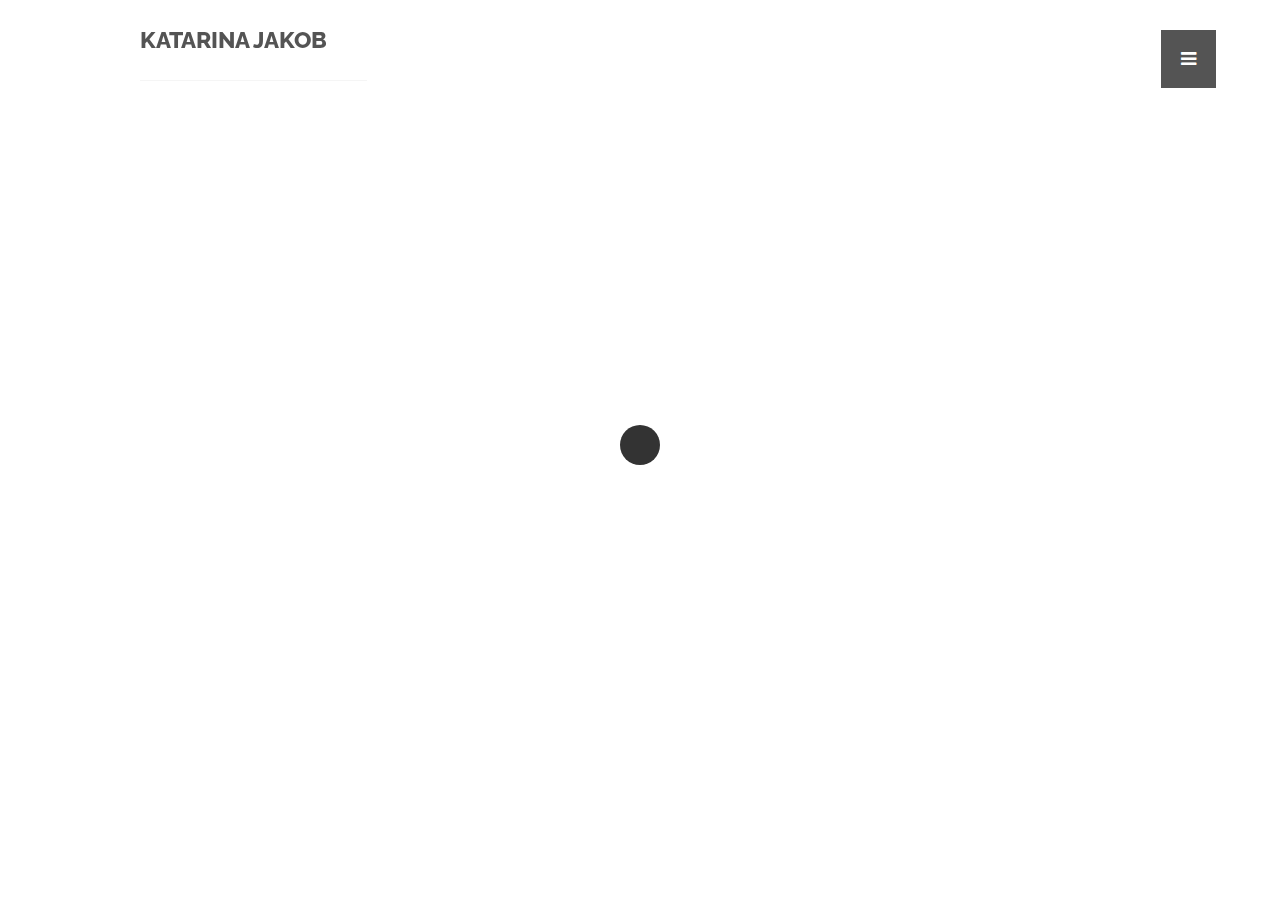
<file: about-us.html>
<!doctype html>

<html lang="en">
<head>

  <meta charset="utf-8">
  <title>About me</title>
  <meta name="description" content="Page about me">
  <meta name="viewport" content="width=device-width, initial-scale=1.0"/>
  <meta name="author" content="Katarin Jakob">
  <link rel="icon" type="image/png" href="img/icon.png" />

<!--Style-->

  <link rel="stylesheet" href="css/reset.css">
  <link rel="stylesheet" href="css/style.css">
  <link rel="stylesheet" href="css/style-responsive.css">  
  <link rel="stylesheet" href="http://maxcdn.bootstrapcdn.com/font-awesome/4.3.0/css/font-awesome.min.css">
  
  <!--[if lt IE 9]>
  <script src="http://html5shiv.googlecode.com/svn/trunk/html5.js"></script>
  <![endif]-->
  
</head>

<body>

<!--Preloader-->

<div class="preloader" id="preloader">
    <div class="item">
      <div class="spinner">
      </div>
    </div>
</div>

<div class="opacity-nav">

        <div class="menu-index" id="buttons" style="z-index:999999">
        <i class="fa  fa-close"></i>
        </div>

    <ul class="menu-fullscreen">
      <li><a class="ajax-link" href="index.html">Home</a></li>
      <li><a class="ajax-link" href="about-us.html">About me</a></li>
      <li><a class="ajax-link" href="contact.html">Contact</a></li>
    </ul>

</div>


  <!--Header-->
  <header id="fullscreen">
    
      <div class="logo" id="full"><a class="ajax-link" href="index.html">   KATARINA JAKOB</a></div>
      
        <div class="menu-index" id="button">
        <i class="fa fa-bars"></i>
        </div>

  </header>

  <div class="clear"></div>

  <!--Content-->

  <div class="content" id="ajax-content">


        <div class="text-intro">

          <h1>About me</h1>
                    
          <div class="one-column">
            <p>Junior front-end developer | Web Designer</p>
          </div>


          <div class="two-column">

            <p>Hello, my name is Katarina Jakob. I am a web designer and front end developer in progress seeking to find position in a company in which I could learn and practice by working on real projects in real situations.<br/><br/>
                        <br/><br/>

            
            </p>
          
          </div>          


        </div>
        
        <div class="clear"></div>

       

  <!--Home Sidebar-->

<div id="ajax-sidebar"></div>


  <!--Footer-->

  <footer id="ajax-footer">

    <div class="footer-margin">
      <div class="social-footer">
        <a href="https://www.facebook.com/thomsooncom"><i class="fa fa-facebook"></i></a>
      
      </div>     
      <div class="copyright">© Copyright 2015 Thomsoon.com. All Rights Reserved.</div>
    
    </div>


  </footer>
    </div>

<!--Scripts-->

  <script src="js/jquery.min.js"></script>
	<script src="js/jquery.easing.min.js"></script>
	<script src="js/modernizr.custom.42534.js" type="text/javascript"></script>
  <script src="js/jquery.waitforimages.js" type="text/javascript"></script>
  <script src="js/typed.js" type="text/javascript"></script>
  <script src="js/masonry.pkgd.min.js" type="text/javascript"></script>  
  <script src="js/imagesloaded.pkgd.min.js" type="text/javascript"></script>    
  <script src="js/jquery.jkit.1.2.16.min.js"></script>
 
  <script src="js/script.js" type="text/javascript"></script>
  
	<script>
    $('#button, #buttons').on('click', function() {
      $( ".opacity-nav" ).fadeToggle( "slow", "linear" );
    // Animation complete.
    });
  </script>

   
</body>
</html>
</file>
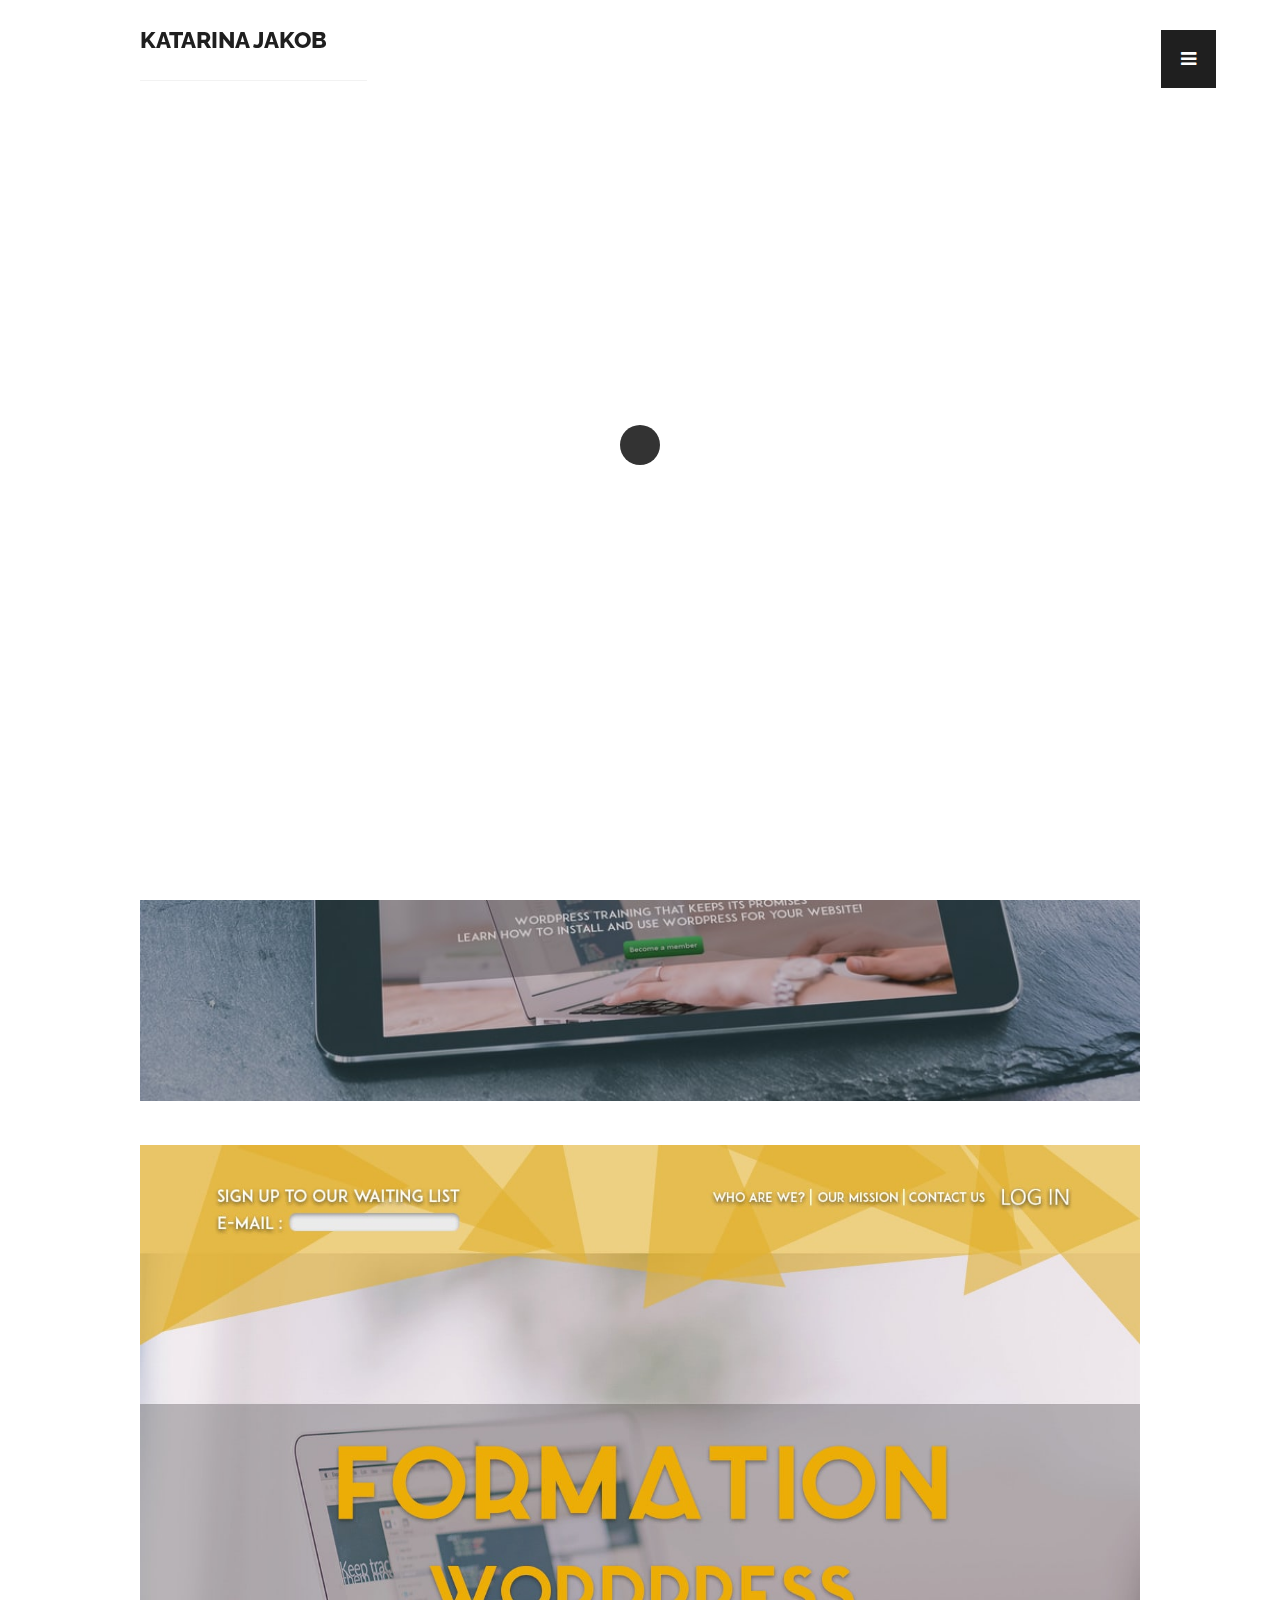
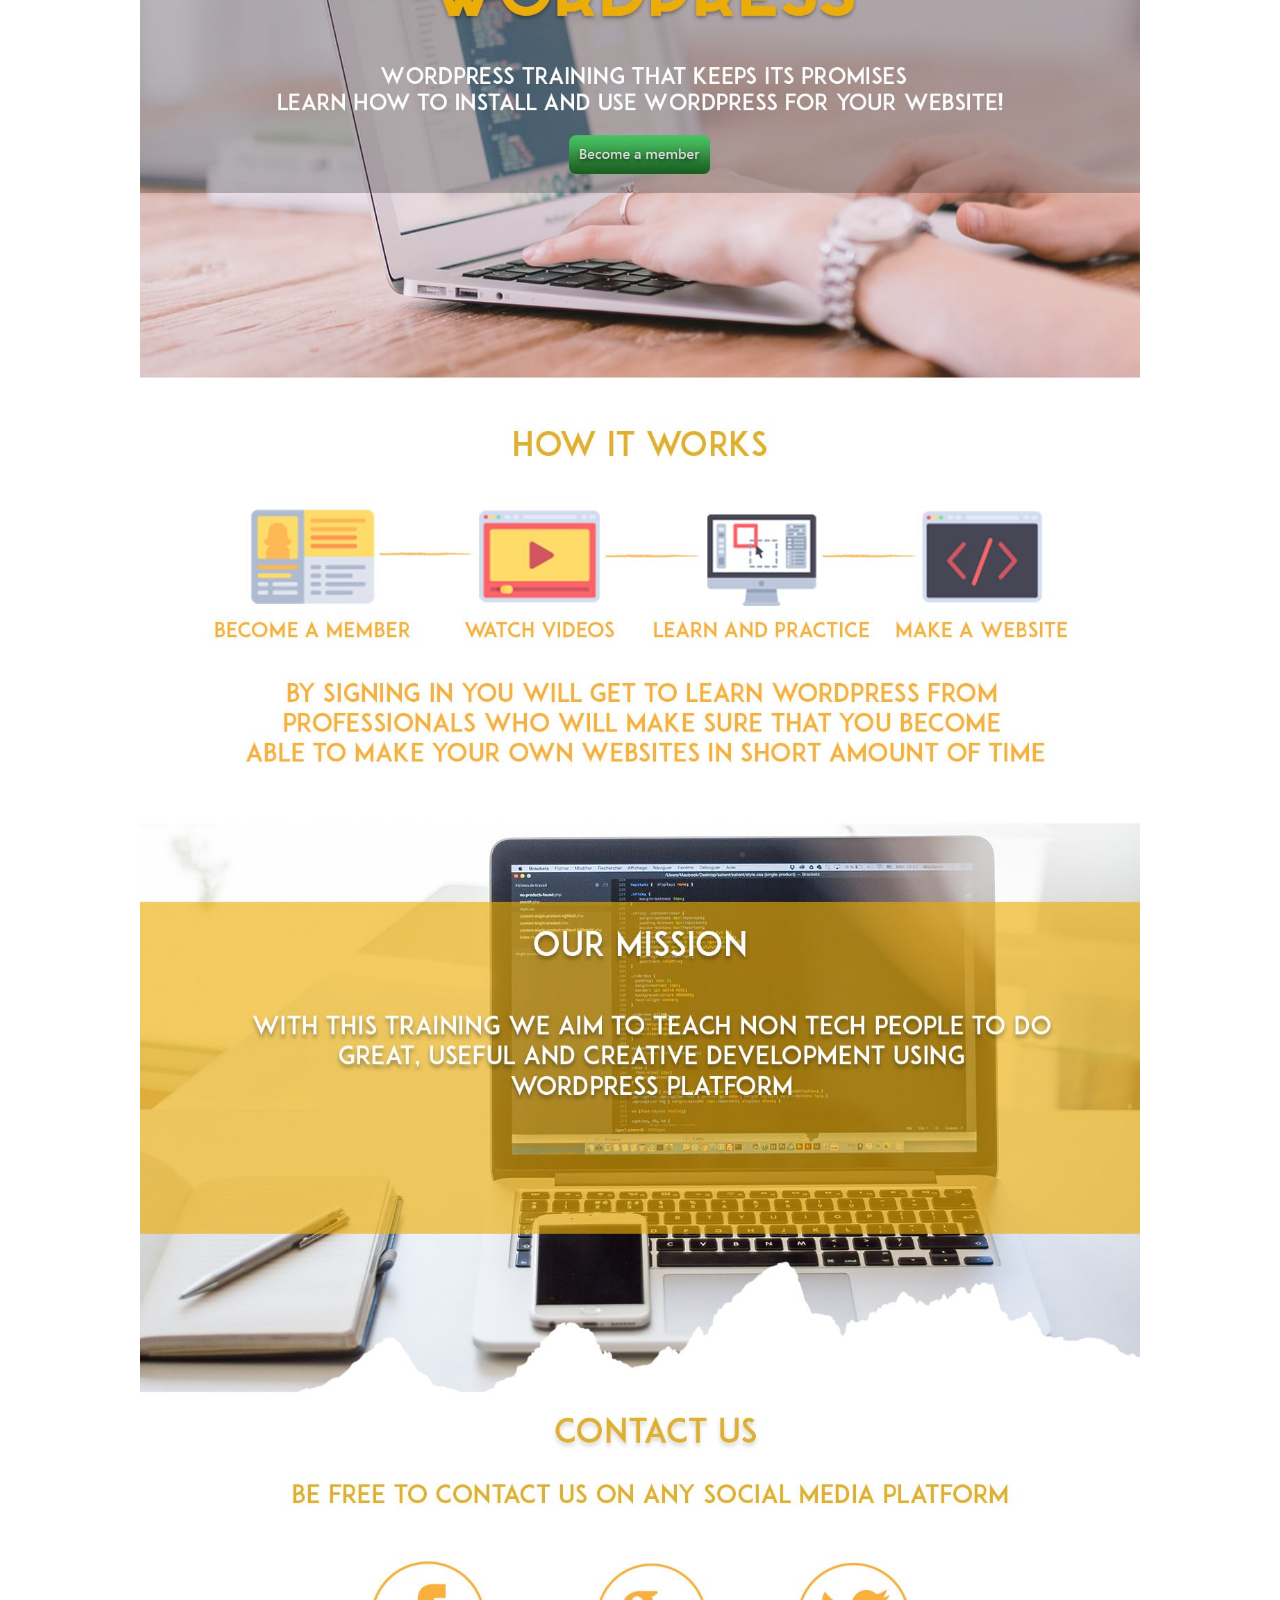
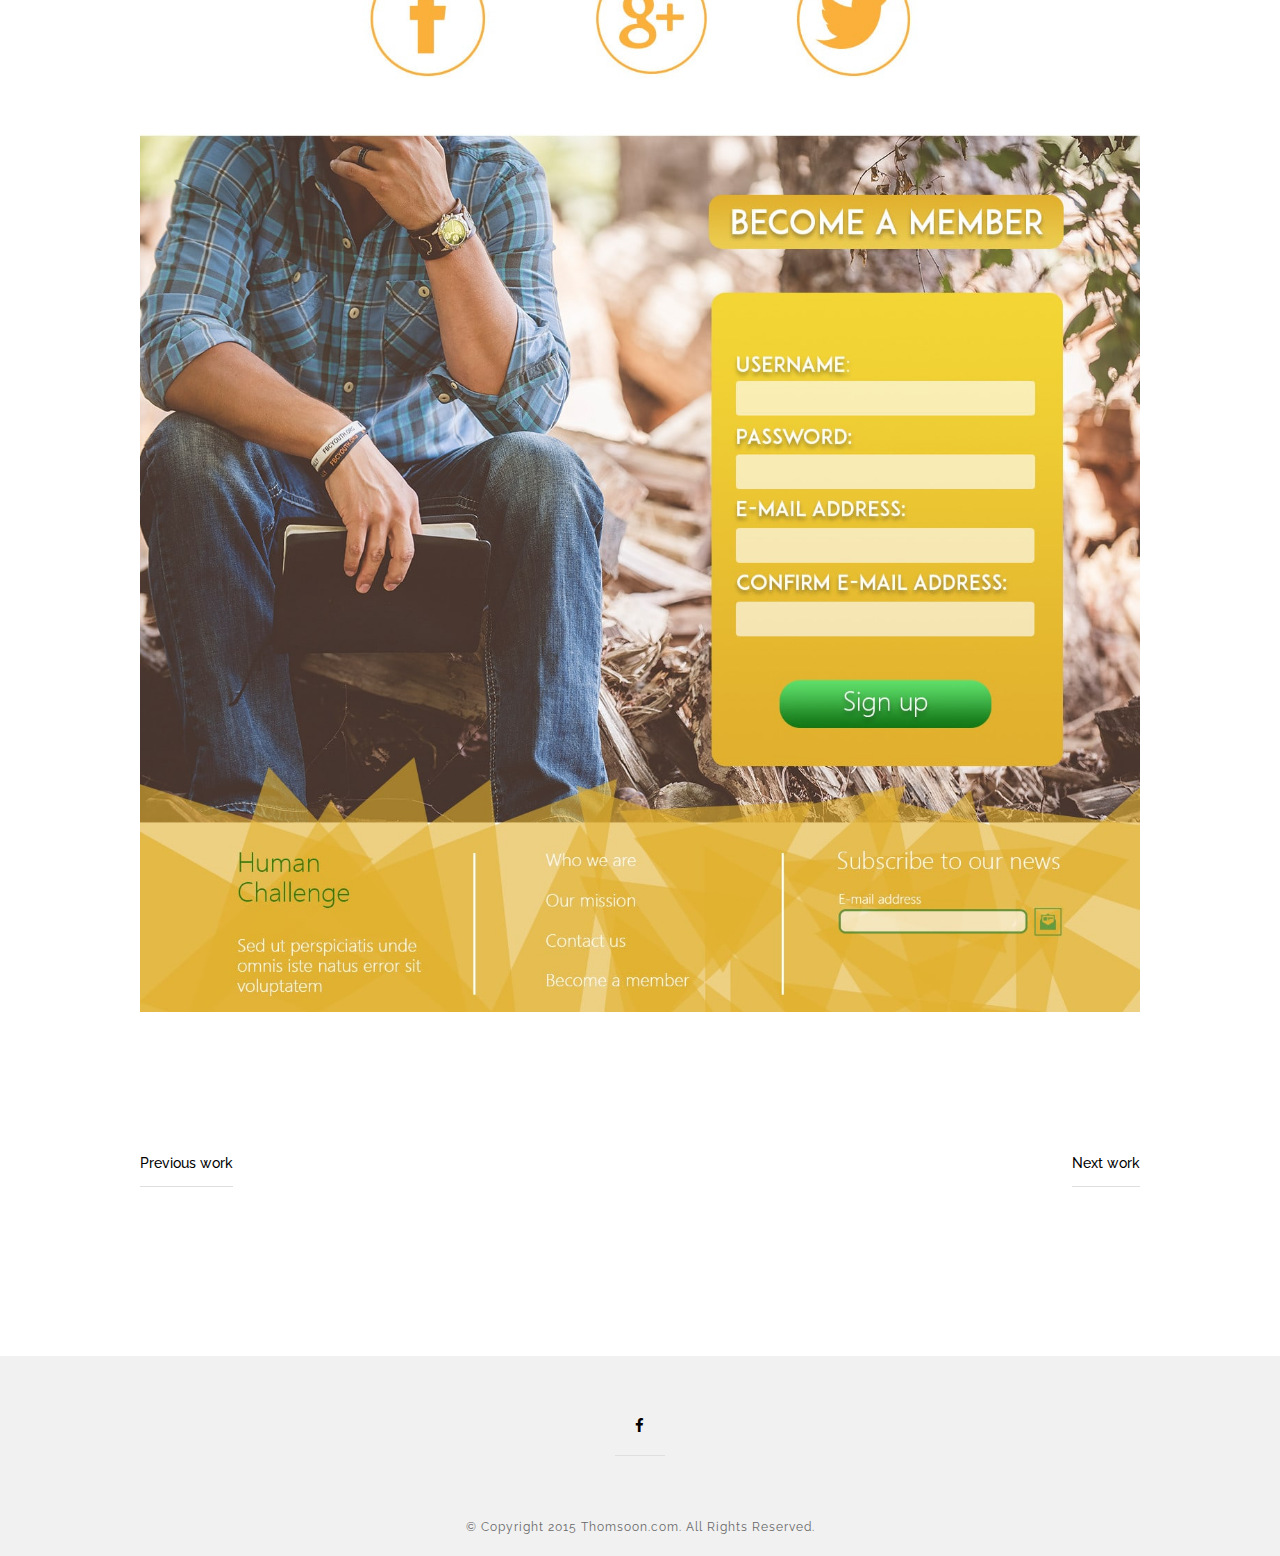
<file: formation.html>
<!doctype html>

<html lang="en">
<head>

  <meta charset="utf-8">
  <title>Formation wordpress</title>
  
  <meta name="viewport" content="width=device-width, initial-scale=1.0"/>

  <link rel="icon" type="image/png" href="img/icon.png" />

<!--Style-->

  <link rel="stylesheet" href="css/reset.css">
  <link rel="stylesheet" href="css/style.css">
  <link rel="stylesheet" href="css/style-responsive.css">
  <link rel="stylesheet" href="http://maxcdn.bootstrapcdn.com/font-awesome/4.3.0/css/font-awesome.min.css">
  
  
  <!--[if lt IE 9]>
  <script src="http://html5shiv.googlecode.com/svn/trunk/html5.js"></script>
  <![endif]-->
  
</head>

<body>

<!--Preloader-->

<div class="preloader" id="preloader">
    <div class="item">
      <div class="spinner">
      </div>
    </div>
</div>

<div class="opacity-nav">

        <div class="menu-index" id="buttons" style="z-index:999999">
        <i class="fa  fa-close"></i>
        </div>

    <ul class="menu-fullscreen">
      <li><a href="index.html">Home</a></li>
      <li><a class="ajax-link" href="about-us.html">About me</a></li>
      <li><a class="ajax-link" href="contact.html">Contact</a></li>
    </ul>

</div>


  <!--Header-->
  <header id="fullscreen">
    
      <div class="logo" id="full"><a class="ajax-link" href="index.html">KATARINA JAKOB </a></div>
      
        <div class="menu-index" id="button">
        <i class="fa fa-bars"></i>
        </div>
        
  </header>

  <div class="clear"></div>

  <!--Content-->

  <div class="content" id="ajax-content">


        <div class="text-intro">

          <h1>FORMATION WORDPRESS</h1>
          
                    
	          <div class="one-column">
	            <p>Web design</p>
	          </div>


		          <div class="two-column">
		            <p>Photoshop layout of one page web site for a company that makse wordpress sites and themes.</p>
		          </div>   
                 				  
                <div class="clear"></div>   				  
                 				        
				        <br/><br/><br/><br/><br/><br/><br/><br/><br/><br/>
				        
				        <img src="img/portfolio/mockup3.jpg" width="100%"><br/><br/><br/><br/>
				        <img src="img/portfolio/Formation%20Wordpress%20final.jpg" width="100%"><br/><br/><br/><br/>
				    
					   <div class="prev-next">
					        
					        <div class="prev-button"><a href="betta.html">Previous work</a></div>
					       <div class="next-button"><a  href="quebex.html">Next work</a></div>
					
					    </div>
            </div>
        
    </div>



  <!--Home Sidebar-->

<div id="ajax-sidebar"></div>


  <!--Footer-->

  <footer>

    <div class="footer-margin">
      <div class="social-footer">
        <a href="https://www.facebook.com/katarina.jakob.7"><i class="fa fa-facebook"></i></a>
      </div>     
      <div class="copyright">© Copyright 2015 Thomsoon.com. All Rights Reserved.</div>
      

    
    </div>


  </footer>



<!--Scripts-->

  <script src="js/jquery.min.js"></script>
	<script src="js/jquery.easing.min.js"></script>
	<script src="js/modernizr.custom.42534.js" type="text/javascript"></script>
  <script src="js/jquery.waitforimages.js" type="text/javascript"></script>
  <script src="js/typed.js" type="text/javascript"></script>
  <script src="js/masonry.pkgd.min.js" type="text/javascript"></script>  
  <script src="js/imagesloaded.pkgd.min.js" type="text/javascript"></script>    
  <script src="js/jquery.jkit.1.2.16.min.js"></script>
 
  <script src="js/script.js" type="text/javascript"></script>
  
	<script>
    $('#button, #buttons').on('click', function() {
      $( ".opacity-nav" ).fadeToggle( "slow", "linear" );
    // Animation complete.
    });
  </script>


</body>
</html>
</file>
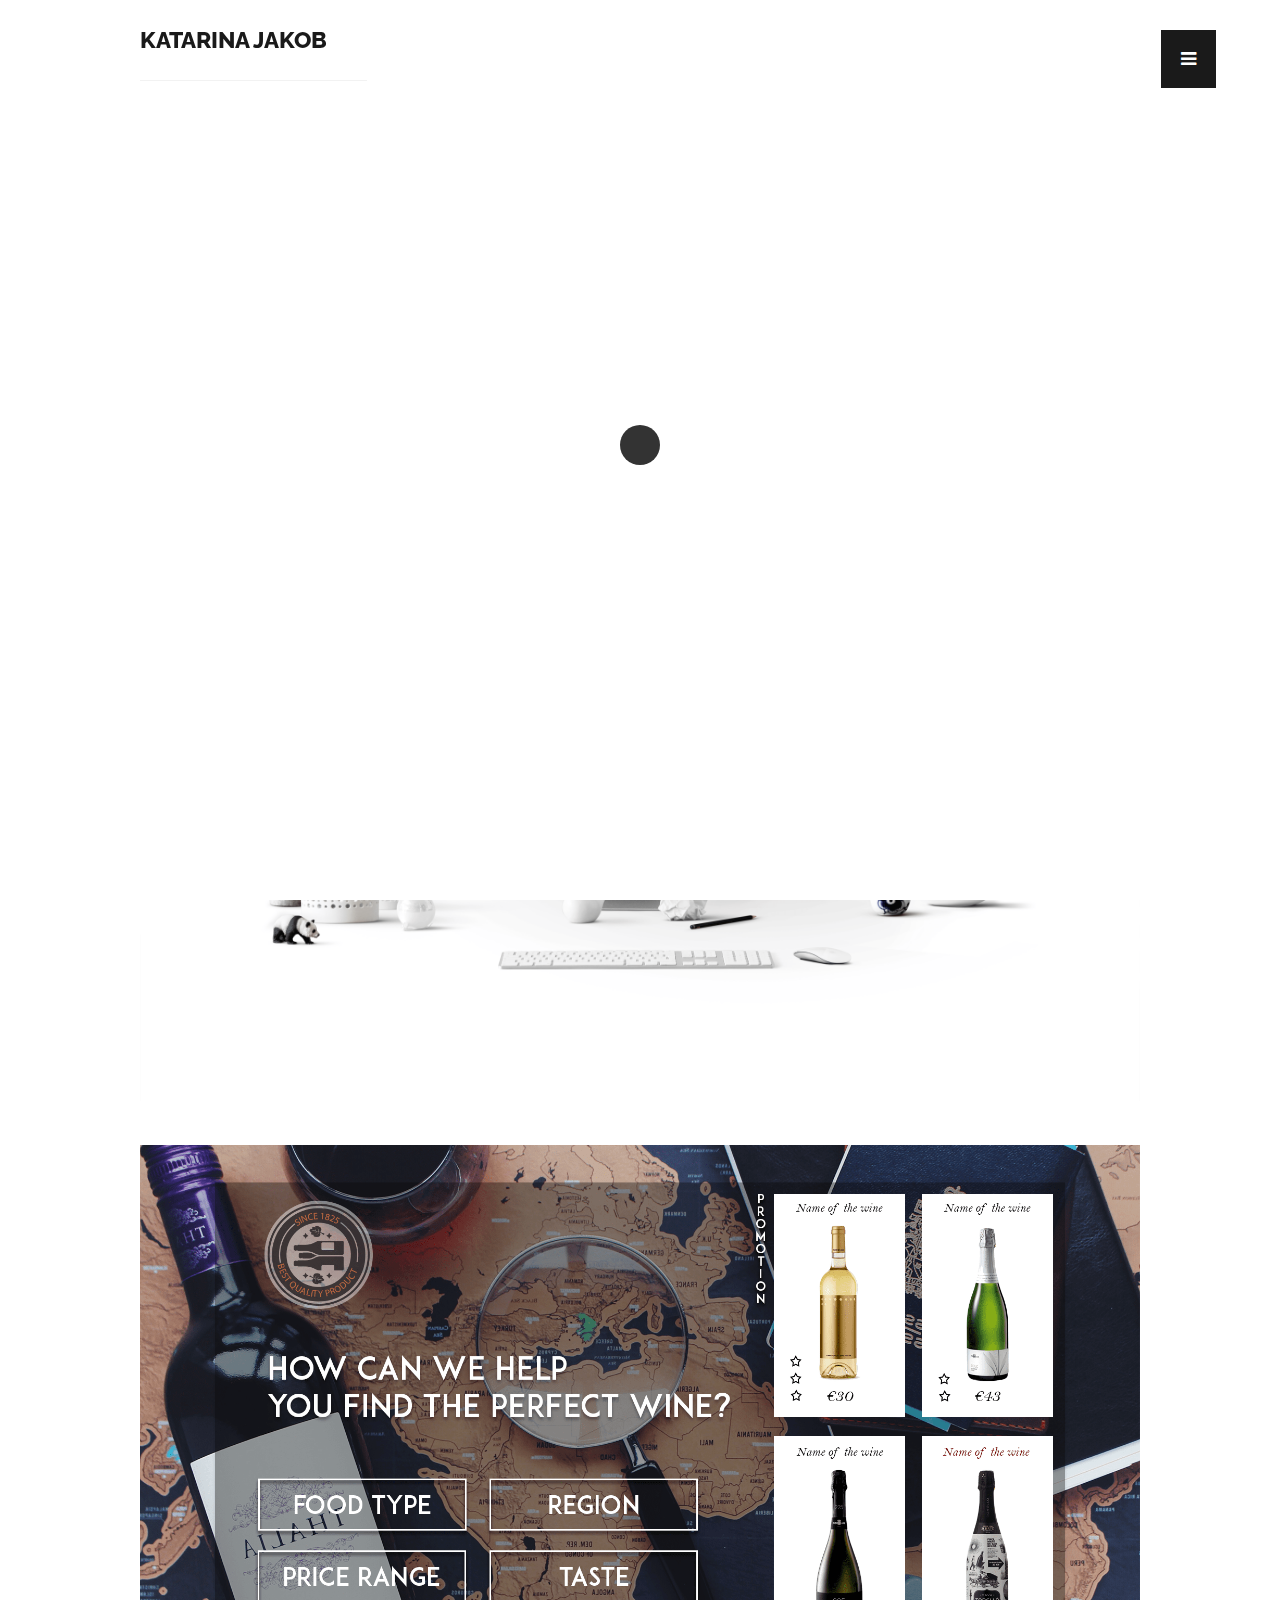
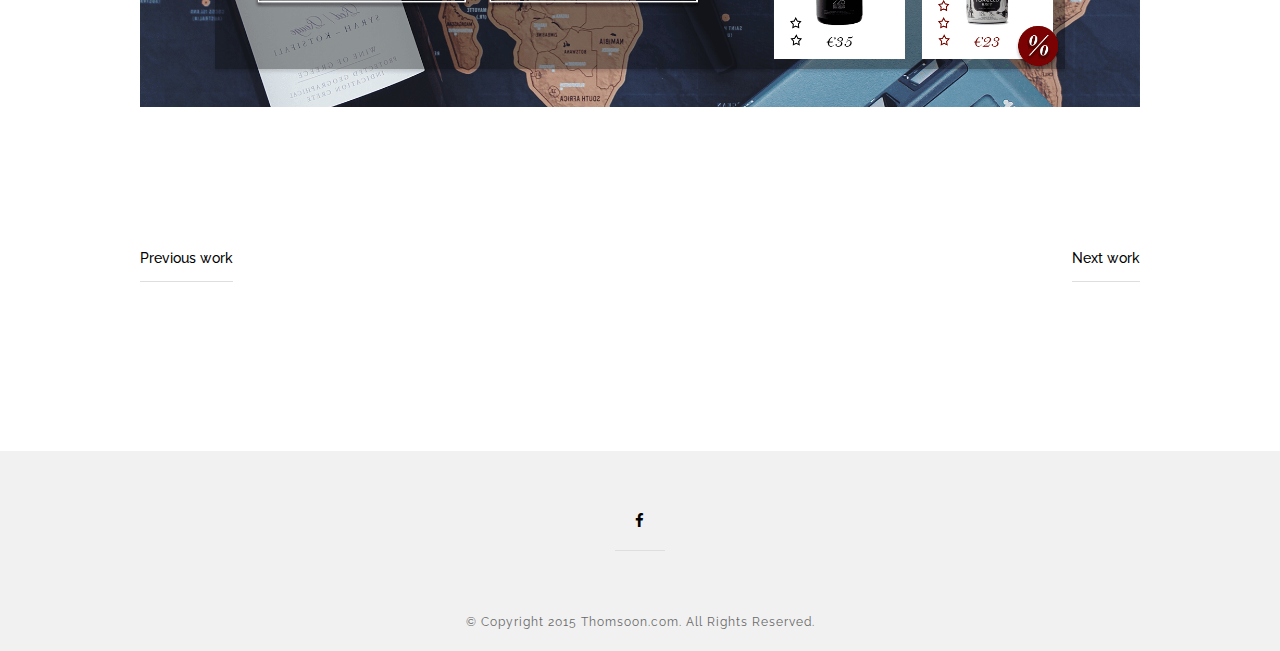
<file: vineShop.html>
<!doctype html>

<html lang="en">
<head>

  <meta charset="utf-8">
  <title>Wine shop</title>
  
  <meta name="viewport" content="width=device-width, initial-scale=1.0"/>

  <link rel="icon" type="image/png" href="img/icon.png" />

<!--Style-->

  <link rel="stylesheet" href="css/reset.css">
  <link rel="stylesheet" href="css/style.css">
  <link rel="stylesheet" href="css/style-responsive.css">
  <link rel="stylesheet" href="http://maxcdn.bootstrapcdn.com/font-awesome/4.3.0/css/font-awesome.min.css">
  
  
  <!--[if lt IE 9]>
  <script src="http://html5shiv.googlecode.com/svn/trunk/html5.js"></script>
  <![endif]-->
  
</head>

<body>

<!--Preloader-->

<div class="preloader" id="preloader">
    <div class="item">
      <div class="spinner">
      </div>
    </div>
</div>

<div class="opacity-nav">

        <div class="menu-index" id="buttons" style="z-index:999999">
        <i class="fa  fa-close"></i>
        </div>

    <ul class="menu-fullscreen">
      <li><a href="index-no-sidebar.html">Home</a></li>

      <li><a class="ajax-link" href="about-us.html">About me</a></li>
      <li><a class="ajax-link" href="contact.html">Contact</a></li>
    </ul>

</div>


  <!--Header-->
  <header id="fullscreen">
    
      <div class="logo" id="full"><a class="ajax-link" href="index.html">KATARINA JAKOB </a></div>
      
        <div class="menu-index" id="button">
        <i class="fa fa-bars"></i>
        </div>
        
  </header>

  <div class="clear"></div>

  <!--Content-->

  <div class="content" id="ajax-content">


        <div class="text-intro">

          <h1>WINE SHOP</h1>
          
                    
	          <div class="one-column">
	            <p>Web design</p>
	          </div>


		          <div class="two-column">
		            <p>Photoshop layout of a web site for tablets in a wine shop chain. It supposed to help customers with wine choosing.</p>
		          </div>   
                 				  
                <div class="clear"></div>   				  
                 				        
				        <br/><br/><br/><br/><br/><br/><br/><br/><br/><br/>
				        
				        <img src="img/portfolio/Mockup.png" width="100%"><br/><br/><br/><br/>
				        <img src="img/portfolio/slika%201.png" width="100%"><br/><br/><br/><br/>
				    
					        <div class="prev-next">
					        
					          <div class="prev-button"><a  href="weather.html">Previous work</a></div>
					          <div class="next-button"><a href="betta.html">Next work</a></div>
					
					        </div>
            </div>
        
    </div>



  <!--Home Sidebar-->

<div id="ajax-sidebar"></div>


  <!--Footer-->

  <footer>

    <div class="footer-margin">
      <div class="social-footer">
        <a href="https://www.facebook.com/katarina.jakob.7"><i class="fa fa-facebook"></i></a>
  
      
      </div>     
      <div class="copyright">© Copyright 2015 Thomsoon.com. All Rights Reserved.</div>
      

    
    </div>


  </footer>



<!--Scripts-->

  <script src="js/jquery.min.js"></script>
	<script src="js/jquery.easing.min.js"></script>
	<script src="js/modernizr.custom.42534.js" type="text/javascript"></script>
  <script src="js/jquery.waitforimages.js" type="text/javascript"></script>
  <script src="js/typed.js" type="text/javascript"></script>
  <script src="js/masonry.pkgd.min.js" type="text/javascript"></script>  
  <script src="js/imagesloaded.pkgd.min.js" type="text/javascript"></script>    
  <script src="js/jquery.jkit.1.2.16.min.js"></script>
 
  <script src="js/script.js" type="text/javascript"></script>
  
	<script>
    $('#button, #buttons').on('click', function() {
      $( ".opacity-nav" ).fadeToggle( "slow", "linear" );
    // Animation complete.
    });
  </script>


</body>
</html>
</file>
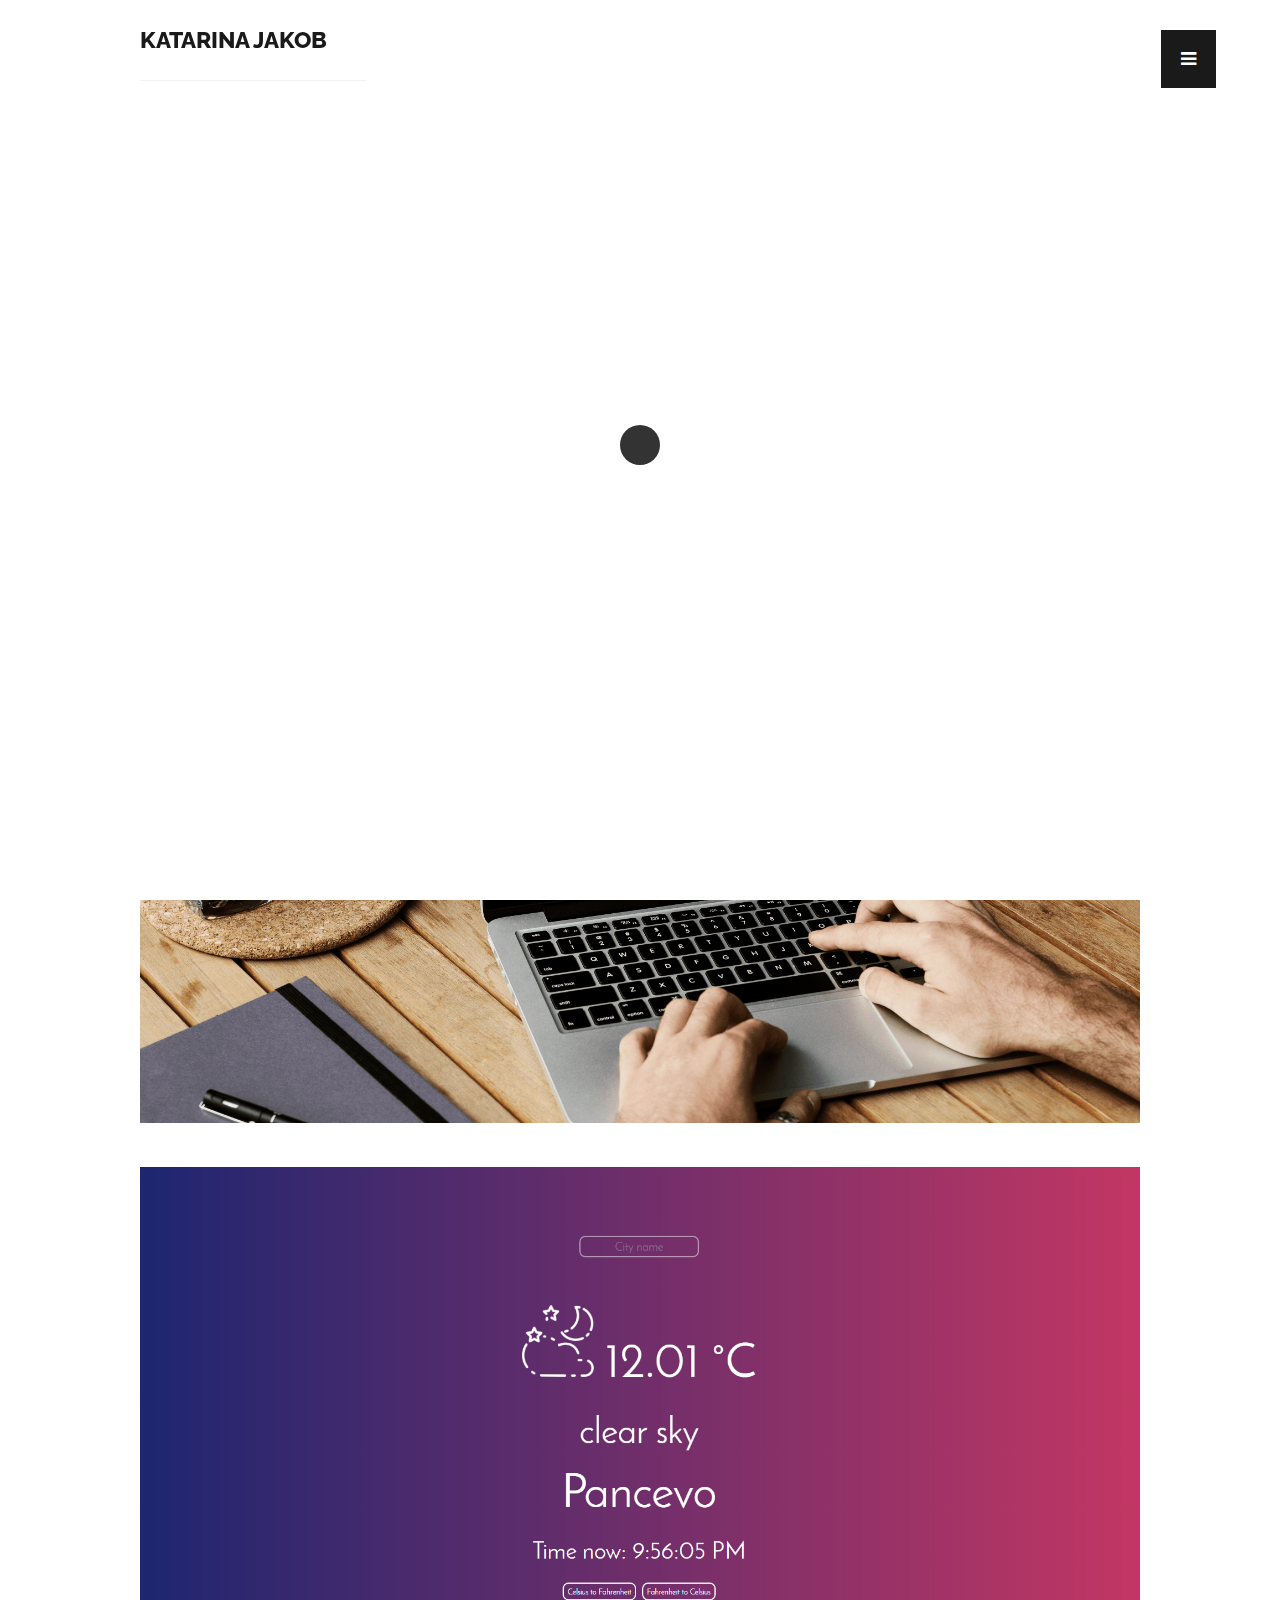
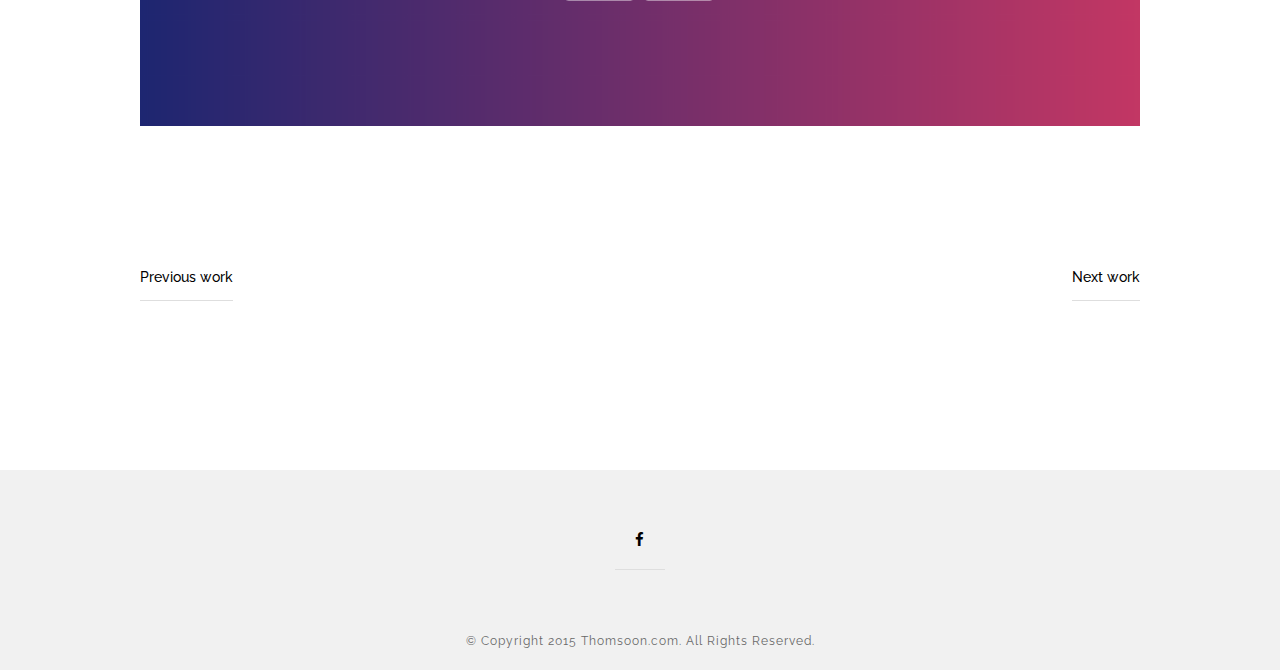
<file: weather.html>
<!doctype html>

<html lang="en">
<head>

  <meta charset="utf-8">
  <title>Weather app</title>
  
  <meta name="viewport" content="width=device-width, initial-scale=1.0"/>

  <link rel="icon" type="image/png" href="img/icon.png" />

<!--Style-->

  <link rel="stylesheet" href="css/reset.css">
  <link rel="stylesheet" href="css/style.css">
  <link rel="stylesheet" href="css/style-responsive.css">
  <link rel="stylesheet" href="http://maxcdn.bootstrapcdn.com/font-awesome/4.3.0/css/font-awesome.min.css">
  
  
  <!--[if lt IE 9]>
  <script src="http://html5shiv.googlecode.com/svn/trunk/html5.js"></script>
  <![endif]-->
  
</head>

<body>

<!--Preloader-->

<div class="preloader" id="preloader">
    <div class="item">
      <div class="spinner">
      </div>
    </div>
</div>

<div class="opacity-nav">

        <div class="menu-index" id="buttons" style="z-index:999999">
        <i class="fa  fa-close"></i>
        </div>

    <ul class="menu-fullscreen">
      <li><a href="index.html">Home</a></li>

      <li><a class="ajax-link" href="about-us.html">About me</a></li>
      <li><a class="ajax-link" href="contact.html">Contact</a></li>
    </ul>

</div>


  <!--Header-->
  <header id="fullscreen">
    
      <div class="logo" id="full"><a class="ajax-link" href="index.html">KATARINA JAKOB </a></div>
      
        <div class="menu-index" id="button">
        <i class="fa fa-bars"></i>
        </div>
        
  </header>

  <div class="clear"></div>

  <!--Content-->

  <div class="content" id="ajax-content">


        <div class="text-intro">

          <h1>WEATHER APP</h1>
          
                    
	          <div class="one-column">
	            <p>One page application</p>
	          </div>


		          <div class="two-column">
		            <p>This is weather forecast app that shows current temperature in celsius or in fahrenheit fot a chosen city. It shows current weather and has an icon that represents it. OpenWeatherMap API was used for this little app.</p>
		          </div>   
                 				  
                <div class="clear"></div>   				  
                 				        
				        <br/><br/><br/><br/><br/><br/><br/><br/><br/><br/>
				        
				        <img src="img/portfolio/weather%20mockup.png" width="100%"><br/><br/><br/><br/>
				        <img src="img/portfolio/weather.png" width="100%"><br/><br/><br/><br/>
				    
					   <div class="prev-next">
					        
					        <div class="prev-button"><a href="rollAdie.html">Previous work</a></div>
					       <div class="next-button"><a  href="vineShop.html">Next work</a></div>
					
					    </div>
            </div>
        
    </div>



  <!--Home Sidebar-->

<div id="ajax-sidebar"></div>


  <!--Footer-->

  <footer>

    <div class="footer-margin">
      <div class="social-footer">
        <a href="https://www.facebook.com/katarina.jakob.7"><i class="fa fa-facebook"></i></a>
      </div>     
      <div class="copyright">© Copyright 2015 Thomsoon.com. All Rights Reserved.</div>
      

    
    </div>


  </footer>



<!--Scripts-->

  <script src="js/jquery.min.js"></script>
	<script src="js/jquery.easing.min.js"></script>
	<script src="js/modernizr.custom.42534.js" type="text/javascript"></script>
  <script src="js/jquery.waitforimages.js" type="text/javascript"></script>
  <script src="js/typed.js" type="text/javascript"></script>
  <script src="js/masonry.pkgd.min.js" type="text/javascript"></script>  
  <script src="js/imagesloaded.pkgd.min.js" type="text/javascript"></script>    
  <script src="js/jquery.jkit.1.2.16.min.js"></script>
 
  <script src="js/script.js" type="text/javascript"></script>
  
	<script>
    $('#button, #buttons').on('click', function() {
      $( ".opacity-nav" ).fadeToggle( "slow", "linear" );
    // Animation complete.
    });
  </script>


</body>
</html>
</file>
<file: css/style.css>
@import url(http://fonts.googleapis.com/css?family=Raleway:400,300,500,600,700,800,900,100,200);

body{
  font-family: 'Raleway', sans-serif;
  font-size:14px;
  font-weight: 400;
  overflow-y:scroll;
  -webkit-font-smoothing: antialiased;
}

::selection {
		background: #000;
		color: #fff;
		text-shadow: none;
	}
	
	::-moz-selection {
		background: #000;
		color: #fff;
		text-shadow: none;
	}

p{
  font-family: 'Raleway', sans-serif;
  font-size:14px;
  font-weight: 400;
}

a{
  text-decoration:none;
  -webkit-transition: all 0.2s ease-in;
	-moz-transition: all 0.2s ease-in;
	-ms-transition: all 0.2s ease-in;
	-o-transition: all 0.2s ease-in;
	transition: all 0.2s ease-in; 
	border-bottom:1px solid #dedede;
}

a:focus {
  outline:none;
}

strong{
  font-weight:700;

}

/*
**************************
PRELOADER
**************************
*/

.preloader{
  position:fixed;
  top:0;
  width:100%;
  height:100%;
  background:white;
  z-index:999;
}
 
.preloader .item{
  position:absolute;
  width:50px;
  height:50px;
  left:50%;
  top:50%;
  margin-left:-25px;
  margin-top:-25px;
} 

.spinner {
  width: 40px;
  height: 40px;
  margin: 0px auto;
  background-color: #333;
  border-radius: 100%;  
  -webkit-animation: scaleout 1.0s infinite ease-in-out;
  animation: scaleout 1.0s infinite ease-in-out;
}

@-webkit-keyframes scaleout {
  0% { -webkit-transform: scale(0.0) }
  100% {
    -webkit-transform: scale(1.0);
    opacity: 0;
  }
}

@keyframes scaleout {
  0% { 
    transform: scale(0.0);
    -webkit-transform: scale(0.0);
  } 100% {
    transform: scale(1.0);
    -webkit-transform: scale(1.0);
    opacity: 0;
  }
}





/*
**************************
NAVIGATION OPACITY
**************************
*/



.opacity-nav{
  position:fixed;
  display:none;
  width:100%;
  height:100%;
  top:0;
  z-index:9999;
  background:rgba(0,0,0,0.95);
}

ul.menu-fullscreen{
  width: 100%;
  top: 50%;
  position: absolute;
  height: 280px;
  margin-top: -140px;
}

ul.menu-fullscreen li{
  font-size:35px;
  text-align:center;
  line-height:70px;
  font-weight:500;
}

ul.menu-fullscreen li > a{
  color:#999999;
  border:0;
}

ul.menu-fullscreen li > a:hover{
  color:#ffffff;
}


#full{
  width:1140px;
  position: relative;
  top:0;
  margin:0 auto;
  z-index: 9997;
}


#fullscreen{
  display:none;
  position:absolute;
  top:0;
  width:100%;
  margin:0 auto;
  height:80px;
  z-index: 9998;
}

/*
**************************
HEADER
**************************
*/

header.boxed{
  position:fixed;
  width:100%;
  margin:0 auto;
  height:80px;
  z-index:9999;
  display:none;
  background:none;
  top:0;
    -webkit-transition: background 0.2s ease-in;
	-moz-transition: background 0.2s ease-in;
	-ms-transition: background 0.2s ease-in;
	-o-transition: background 0.2s ease-in;
	transition: background 0.2s ease-in; 
}

header.boxed .header-margin{
  width:1140px;
  margin:0 auto;
}

header.boxed .header-margin-mini{
  width:90%;
  margin:0 auto;
}


ul.social-icon{
  float:right;
}

ul.social-icon a{
  float:right;
  font-size:15px;
  border-bottom:0;
  color:black;
  padding-right:0px !important;
}

ul.social-icon a:hover{
  color:#c3c3c3;
}

.menu-index{
  position: fixed;
  right: 5%;
  top: 30px;
  z-index: 99999;
  padding:20px;
  background:black;
  cursor:pointer;
}


.menu-index i{
  float:right;
  font-size:18px;
  color:white;
  padding-right:0px !important;
}

.menu-index i:hover{
  color:#c3c3c3;
}


ul.menu-icon{
  float:right;
}

ul.menu-icon a{
  float:right;
  font-size:19px;
  color:white;
  padding-right:0px !important;
}

ul.menu-icon i{
  padding:20px;
  background:black;
}

ul.menu-icon a:hover{
  color:#c3c3c3;
}

header a{
  color:#000000;
}

ul.header-nav{
  width:60%;
  float:left;
}

header .logo > a{
  font-size:23px;
  font-weight:800;
  float:left;
  line-height:80px;
  padding-right:40px;
  border-bottom: 1px solid #f1f1f1;
}

header .logo > a:hover{
  color:#c3c3c3;
}

header li{
  text-transform:uppercase;
  list-style-type: none; margin: 0 auto; float: left;
}

header li > a{
  font-size:13px;
  color:#c3c3c3;
  padding-right:25px;
  padding-left:25px;
  font-weight:800;
  line-height:80px;
  display:inline-block;  
  border-bottom:0;
}

header li > a:hover{
  color:#000000;
}

header li > a #active{
  color:#000000;
}

header li ul{
  overflow: hidden; display: none; background: #f9f9f9; z-index:20;
}

header li ul li a{
  line-height:50px;
  padding-left:30px; 
  width:260px;
}

header li:hover ul{
  position: absolute; padding: 0; display: block; width: 260px;
}



/*
**************************
CONTENT
**************************
*/

.hero-image{
  position:relative; 
  width:100%; 
  top:0; 
  height:400px; 
  background: url('../img/full/full.jpg') center center;
  -webkit-background-size: cover;
  -moz-background-size: cover;
  -o-background-size: cover;
  background-size: cover;  
  
}

.one-column{
  width:40%;
  position:relative;
  float:left;
}

.two-column{
  width:60%;
  position:relative;
  float:left;
}

.one-column p{
  width:70% !important;
}

.two-column p{
  width:100% !important;
}

.clear{
  clear:both;
}

.content{
  position:relative;
  width:1140px;
  margin:50px auto;
}


.content .text-intro{
  width: 1140px;
  margin-top: 150px;
  margin: 150px auto 0;
}

.content .text-intro h1{
  font-size:43px;
  width:40%;
  text-transform:uppercase;
  color:#000000;
  font-weight:900;
  line-height:70px;
}

.content .text-intro p{
  font-size:13px;
  color:#8d8d8d;
  margin-top:30px;
  font-weight:400;
  line-height:22px;
  letter-spacing:1px;
  width:40%;
}

        .typed-cursor{
            opacity: 1;
            font-weight: 900;
            -webkit-animation: blink 0.7s infinite;
            -moz-animation: blink 0.7s infinite;
            -ms-animation: blink 0.7s infinite;
            -o-animation: blink 0.7s infinite;
            animation: blink 0.7s infinite;
        }
        @-keyframes blink{
            0% { opacity:1; }
            50% { opacity:0; }
            100% { opacity:1; }
        }
        @-webkit-keyframes blink{
            0% { opacity:1; }
            50% { opacity:0; }
            100% { opacity:1; }
        }
        @-moz-keyframes blink{
            0% { opacity:1; }
            50% { opacity:0; }
            100% { opacity:1; }
        }
        @-ms-keyframes blink{
            0% { opacity:1; }
            50% { opacity:0; }
            100% { opacity:1; }
        }
        @-o-keyframes blink{
            0% { opacity:1; }
            50% { opacity:0; }
            100% { opacity:1; }
        }

/*
**************************
HOME SIDEBAR
**************************
*/

.home-sidebar{
  top:0;
  position:absolute;
  width:33.3333%;
  right:0;
  height:100%;
  background:#f4f4f4;
  z-index:9;
  overflow:hidden;
  background-size:100%;
}

.parallax{
  position:absolute;
}

.parallax-option{
  position:absolute; width:100%; height:100%;
}

/*
**************************
PORTFOLIO GRID
**************************
*/

.prev-next{
  width:100%;
  max-width:1170px;
  margin:0 auto;
  padding-top:100px;
}

.prev-next a{
  color:black;
  font-weight:500;
  padding-bottom: 15px;
}

.prev-next a:hover{
  border-bottom:1px solid black;
}

.prev-button{
  width:50%;
  position:relative;
  float:left;
  text-align:left;
}

.next-button{
  width:50%;
  position:relative;
  float:left;
  text-align:right;
}


#ajax-content{width:100%;}

.portfolio-grid{
  width:1170px;
  position:relative;
  margin: 30px auto;
  overflow:hidden;
}

#portfolio-sidebar{
  width: 780px !important;
  padding-right: 390px;

}

li.grid-item{
  width:360px;
  position:relative;
  float:left;
  padding:15px;
}

.grid-hover{
  position: absolute;
  width:360px;
  height: 100%;
  top:0;
  background: white;
  z-index: 2;
  opacity: 0;
  -webkit-transition: all 0.2s ease-in;
	-moz-transition: all 0.2s ease-in;
	-ms-transition: all 0.2s ease-in;
	-o-transition: all 0.2s ease-in;
	transition: all 0.2s ease-in; 
}

.grid-hover:hover{
  opacity: 0.9;
}

.grid-hover h1{
  font-size:23px;
  bottom:80px;
  left:40px;
  position:absolute;
  text-transform:uppercase;
  color:#000000;
  letter-spacing:1px;
  font-weight:900;
  line-height:50px;
}

.grid-hover p{
  font-size:13px;
  bottom:40px;
  left:40px;
  position:absolute;
  color:#686868;
  letter-spacing:1px;
  font-weight:400;
  line-height:50px;
}

li.grid-item img{
  width:360px;
}

/*
**************************
FOOTER
**************************
*/

#footer-box{height:150px; margin-top:75px;}

footer{
  background: #f1f1f1;
  width:100%;
  margin-top:200px;
  height:200px;
  overflow:hidden;
  position:relative;
  z-index:10;
    bottom: 0;
}

.footer-margin{
  width:1140px;
  margin: 20px auto;
  line-height: 100px;
}

#footer-left{text-align:left;}

.footer-margin .copyright{
  color: #686868;
  letter-spacing: 1px;
  font-size: 12px;
  width: 100%;
  text-align:center;
  float: left;
}

.footer-margin .social-footer{
  color: #686868;
  letter-spacing: 1px;
  font-size: 13px;
  width: 100%;
  text-align:center;
  float: left;
}

.footer-margin .social-footer a{
  font-size:15px;
  color:black;
  padding: 20px;
}

.footer-margin .social-footer a:hover{
  color:#c3c3c3;
}


/*
**************************
CONTACT
**************************
*/

.contact-one, .contact-two{
  width:30%;
  padding-right:3%;
  position:relative;
  float:left;
}

.contact-three{
  width:33%;
  position:relative;
  float:left;
}

.contact-one p, .contact-two p, .contact-three p{
  width:100% !important;
}

input{

  width:100%;
  height:40px;
  background:#f8f7f7;
  border:0;
  color:#000000;
  font-weight:500;
  line-height:40px;
  font-family: 'Raleway', sans-serif;
  margin-bottom:10px;
  font-size:13px;
  padding-left:15px;
  -webkit-box-sizing: border-box; /* Safari/Chrome, other WebKit */
  -moz-box-sizing: border-box;    /* Firefox, other Gecko */
  box-sizing: border-box;         /* Opera/IE 8+ */
}

input.button-submit{

  width:220px;
  height:40px;
  background:#f8f7f7;
  font-weight:500;
  border:0;
  font-family: 'Raleway', sans-serif;
  color:#000000;
  float:right;
  font-weight:900;
  line-height:40px;
  font-size:13px;
}

input:focus{
  background:#f4f4f4; 
}

textarea{

  width:100%;
  height:40px;
  border:0;
  line-height:40px;
  background:#f8f7f7;
  color:#000000;
  font-size:13px;
  font-family: 'Raleway', sans-serif;
  font-weight:500;
  margin-bottom:10px;
  padding:0 0 0 15px;
  -webkit-box-sizing: border-box; /* Safari/Chrome, other WebKit */
  -moz-box-sizing: border-box;    /* Firefox, other Gecko */
  box-sizing: border-box;         /* Opera/IE 8+ */
    -webkit-transition: all 0.2s ease-in;
	-moz-transition: all 0.2s ease-in;
	-ms-transition: all 0.2s ease-in;
	-o-transition: all 0.2s ease-in;
	transition: all 0.2s ease-in; 
}

textarea:focus{background:#f4f4f4; height:250px;}
</file>
<file: css/style-responsive.css>
@media all and (max-width: 1330px) and (min-width: 1180px) {

  header.boxed .header-margin{
    width:1000px;
  }

  .content .text-intro{
    width:1000px;
  }

  .footer-margin{
    width:1000px;
  }

  .content .text-intro h1, .content .text-intro p{
    width:60%;
  }

  #full{
    width:1000px;
  }

  .prev-next{
    max-width:1000px;
  }


  /*
  **************************
  Portfolio Grid
  **************************
  */

  #portfolio-sidebar{

    width: 710px !important;
    padding-right: 320px;
  }

  .portfolio-grid{

    width:1030px;

  }

  .grid-hover, li.grid-item, li.grid-item img{
    width:312px;
  }


}


@media all and (max-width: 1179px) and (min-width: 1024px) {


  header.boxed .header-margin{
    width:800px;
  }

  .content .text-intro{
    width:800px;
  }

  .footer-margin{
    width:800px;
  }

  .content .text-intro h1, .content .text-intro p{
    width:60%;
  }

  #full{
    width:800px;
  }

  .prev-next{
    max-width:800px;
  }


  /*
  **************************
  Portfolio Grid
  **************************
  */

  #portfolio-sidebar{

    width: 580px !important;
    padding-right: 250px;
  }

  .portfolio-grid{

    width:830px;

  }

  .grid-hover, li.grid-item, li.grid-item img{
    width:246px;
  }

}


@media all and (max-width: 1023px) and (min-width: 769px) {


  header.boxed .header-margin{
    width:600px;
  }

  .content .text-intro{
    width:600px;
  }

  .footer-margin{
    width:600px;
  }

  .content .text-intro h1, .content .text-intro p{
    width:100%;
  }

  #full{
    width:600px;
  }

  .prev-next{
    max-width:600px;
  }
  
  .home-sidebar{
    display:none;
  }
  
  ul.header-nav{
    width:50%;
  
  }
  
  header li > a{
    padding-right: 15px;
    padding-left: 15px;
  }
 


  /*
  **************************
  Portfolio Grid
  **************************
  */

  #portfolio-sidebar{

    width:630px !important;
    padding-right: 0;
  }

  .portfolio-grid{
    width:630px;
  }

  .grid-hover, li.grid-item, li.grid-item img{
    width:282px;
  }

}



@media all and (max-width: 768px) and (min-width: 481px) {


  header.boxed .header-margin{
    width:400px;
  }

  .content .text-intro{
    width:400px;
  }

  .footer-margin{
    width:400px;
  }

  .content .text-intro h1, .content .text-intro p{
    width:100% !important;
  }

  #full{
    width:400px;
    display:block !important;
  }

  .menu-index{
    display:block !important;
  }

  .prev-next{
    max-width:400px;
  }
  
  .home-sidebar{
    display:none;
  }
  
  ul.header-nav{
    width:50%;
  
  }
  
  header li > a{
    padding-right: 15px;
    padding-left: 15px;
  }
 
  .one-column, .two-column{
    width:100%;
  }
  
  .contact-one, .contact-two, .contact-three{
    width:100%;
  }
  
  textarea{
    height:250px;
  }

  input.button-submit{
    margin-bottom:100px;
  }
  
  .logo, .menu-index{
    display:block;
  }

  header.boxed{
    display:none !important;
  }  
  
  #footer-left{text-align:center;}

  /*
  **************************
  Portfolio Grid
  **************************
  */

  #portfolio-sidebar{

    width:430px !important;
    padding-right: 0;
  }

  .portfolio-grid{
    width:430px;
  }

  .grid-hover, li.grid-item, li.grid-item img{
    width:400px;
  }

}


@media all and (max-width: 480px) and (min-width: 320px) {


  header.boxed .header-margin{
    width:280px;
  }

  .content .text-intro{
    width:280px;
  }

  .footer-margin{
    width:280px;
  }
  
  .footer-margin .copyright{line-height:40px;}

  .content .text-intro h1, .content .text-intro p{
    width:100% !important;
  }

  #full{
    width:280px;
    display:block !important;
  }
  
  .menu-index{
    display:block !important;
  }

  .prev-next{
    max-width:280px;
  }
  
  .home-sidebar{
    display:none;
  }
 
  .one-column, .two-column{
    width:100%;
  }
  
  .contact-one, .contact-two, .contact-three{
    width:100%;
  }
  
  textarea{
    height:250px;
  }
  
  input, textarea{
    padding:0;
  }

  input.button-submit{
    margin-bottom:100px;
  }
  
  header.boxed{
    display:none !important;
  }  
  
  #footer-left{text-align:center;}
  
  .content .text-intro h1{
    font-size:33px; 
    line-height:50px;
  }

  /*
  **************************
  Portfolio Grid
  **************************
  */

  #portfolio-sidebar{

    width:310px !important;
    padding-right: 0;
  }

  .portfolio-grid{
    width:310px;
  }

  .grid-hover, li.grid-item, li.grid-item img{
    width:280px;
  }

}
</file>
